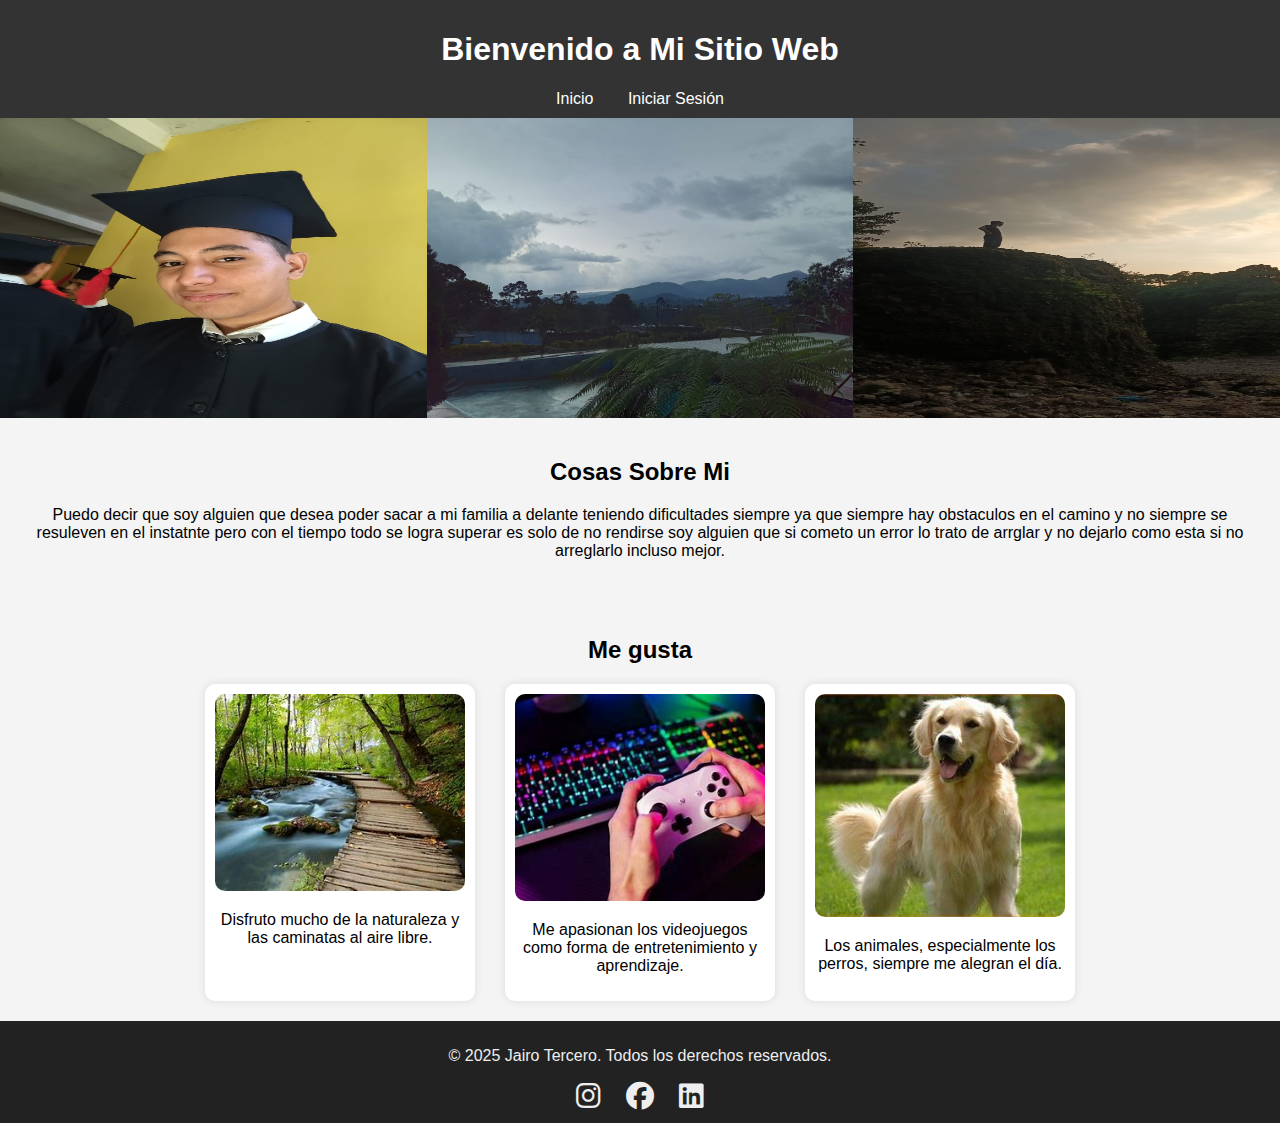
<file: index.html>
<!DOCTYPE html>
<html lang="es">
<head>
  <meta charset="UTF-8">
  <meta name="viewport" content="width=device-width, initial-scale=1.0">
  <title>Mi Sitio Web</title>
  <link rel="stylesheet" href="style.css"> 
  <link rel="stylesheet" href="https://cdnjs.cloudflare.com/ajax/libs/font-awesome/6.5.0/css/all.min.css">
</head>
<body>
  <header>
    <h1>Bienvenido a Mi Sitio Web</h1>
    <nav>
      <a href="index.html">Inicio</a>
      <a href="login.html">Iniciar Sesión</a>
    </nav>
  </header>

  <section class="slider">
    <div class="slides">
      <img src="gradu.png.jpg" alt="Mision">
      <img src="paisaje.png.jpg" alt="Valor">
      <img src="yo.png.jpg" alt="VisionS">
    </div>
  </section>

  <main>
    <section class="info">
      <h2>Cosas Sobre Mi</h2>
      <p>Puedo decir que soy alguien que desea poder sacar a mi familia a delante teniendo dificultades siempre 
        ya que siempre hay obstaculos en el camino y no siempre se resuleven en el instatnte pero con el tiempo todo se logra superar 
        es solo de no rendirse soy alguien que si cometo un error lo trato de arrglar y no dejarlo como esta si no arreglarlo incluso mejor.</p>
    </section>
  </main>
<section class="likes">
  <h2>Me gusta</h2>
  <div class="likes-row">
    <div class="like-item">
      <img src="paisaje.png" alt="Gusto 1">
      <p>Disfruto mucho de la naturaleza y las caminatas al aire libre.</p>
    </div>
    <div class="like-item">
      <img src="juegos.png" alt="Gusto 2">
      <p>Me apasionan los videojuegos como forma de entretenimiento y aprendizaje.</p>
    </div>
    <div class="like-item">
      <img src="perrito.png" alt="Gusto 3">
      <p>Los animales, especialmente los perros, siempre me alegran el día.</p>
    </div>
  </div>
</section>
  <footer>
    <p>&copy; 2025 Jairo Tercero. Todos los derechos reservados.</p>
    <div class="social-icons">
      <a href="https://www.instagram.com/jxiro_gn.t?igsh=dmowZmVidHpoZXM5" target="_blank">
        <i class="fa-brands fa-instagram"></i>
      </a>
      <a href="https://www.facebook.com/share/16S489pqSg/?mibextid=qi2Omg " target="_blank">
        <i class="fa-brands fa-facebook"></i>
      </a>
      <a href="https://www.linkedin.com/in/jairo-tercero-8a88622aa?utm_source=share&utm_campaign=share_via&utm_content=profile&utm_medium=android_app " target="_blank">
        <i class="fa-brands fa-linkedin"></i>
      </a>
    </div>
  </footer>
  <script src="script.js"></script>
</body>
</html>
</file>
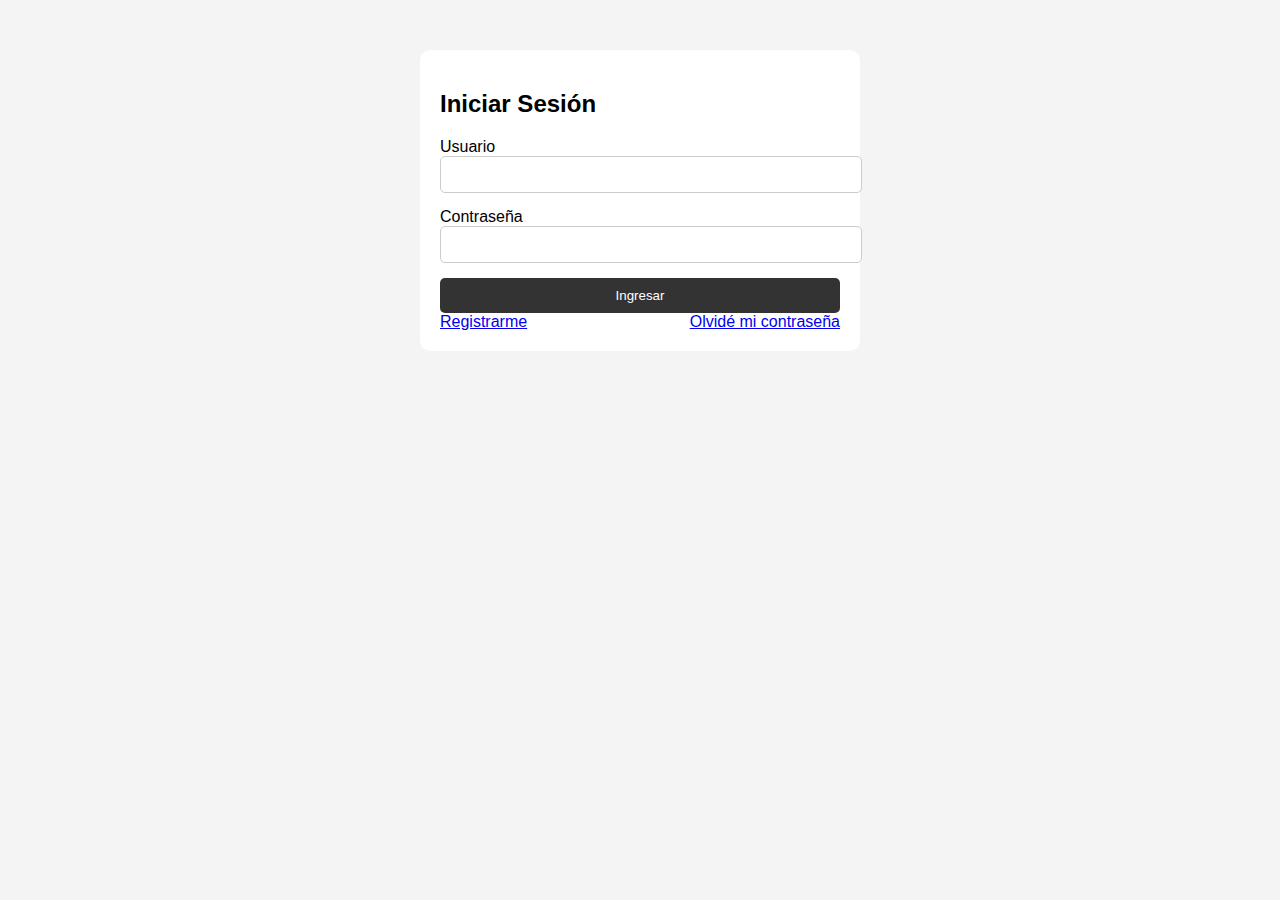
<file: login.html>
<!DOCTYPE html>
<html lang="es">
<head>
  <meta charset="UTF-8">
  <meta name="viewport" content="width=device-width, initial-scale=1.0">
  <title>Iniciar Sesión</title>
  <link rel="stylesheet" href="style.css">
</head>
<body>
  <div class="form-container">
    <h2>Iniciar Sesión</h2>
    <form>
      <label>Usuario</label>
      <input type="text">
      <label>Contraseña</label>
      <input type="password">
      <button type="submit">Ingresar</button>
      <div class="form-links">
        <a href="register.html">Registrarme</a>
        <a href="reset.html">Olvidé mi contraseña</a>
      </div>
    </form>
  </div>
</body>
</html>
</file>
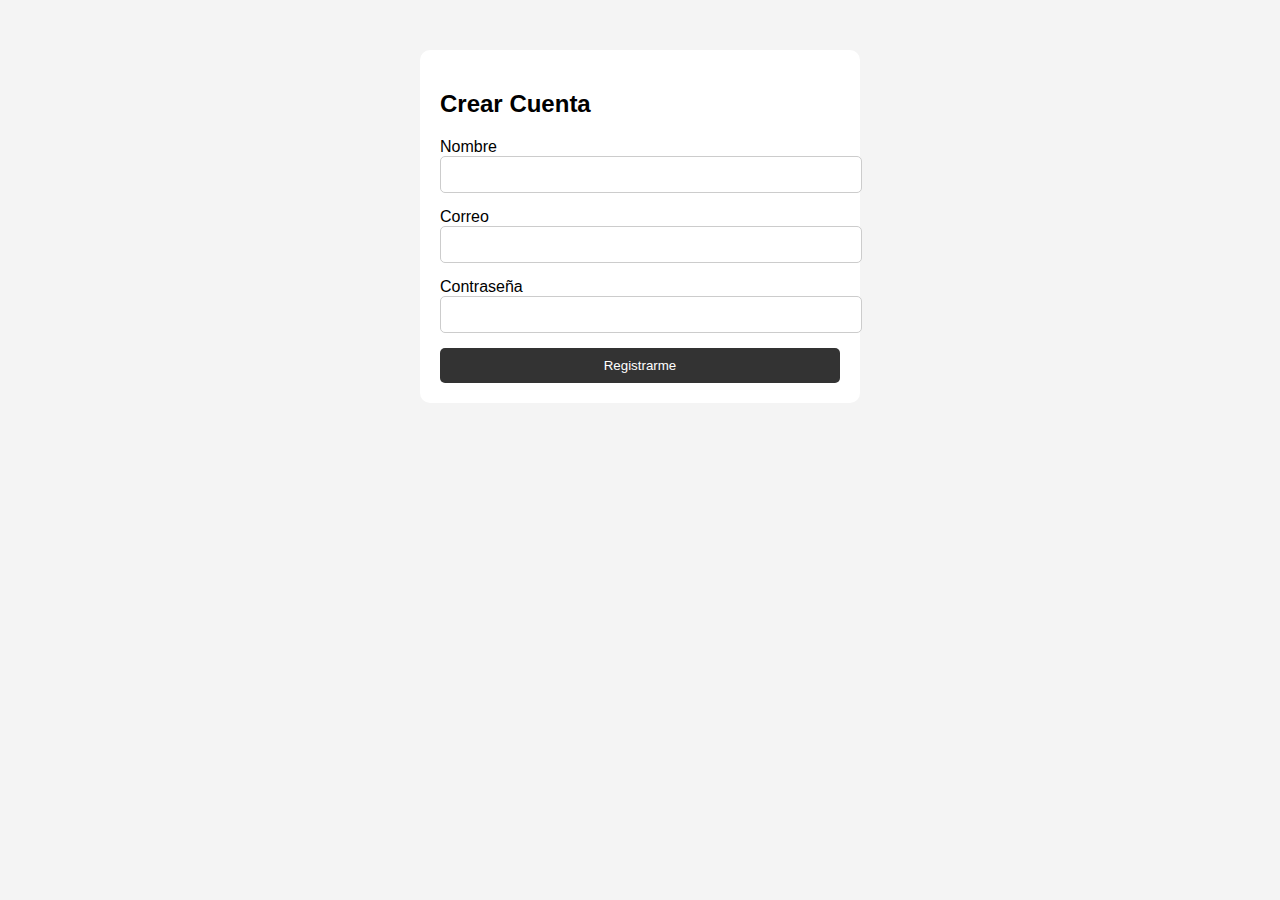
<file: register.html>
<!DOCTYPE html>
<html lang="es">
<head>
  <meta charset="UTF-8">
  <meta name="viewport" content="width=device-width, initial-scale=1.0">
  <title>Registrarse</title>
  <link rel="stylesheet" href="style.css">
</head>
<body>
  <div class="form-container">
    <h2>Crear Cuenta</h2>
    <form>
      <label>Nombre</label>
      <input type="text">
      <label>Correo</label>
      <input type="email">
      <label>Contraseña</label>
      <input type="password">
      <button type="submit">Registrarme</button>
    </form>
  </div>
</body>
</html>
</file>
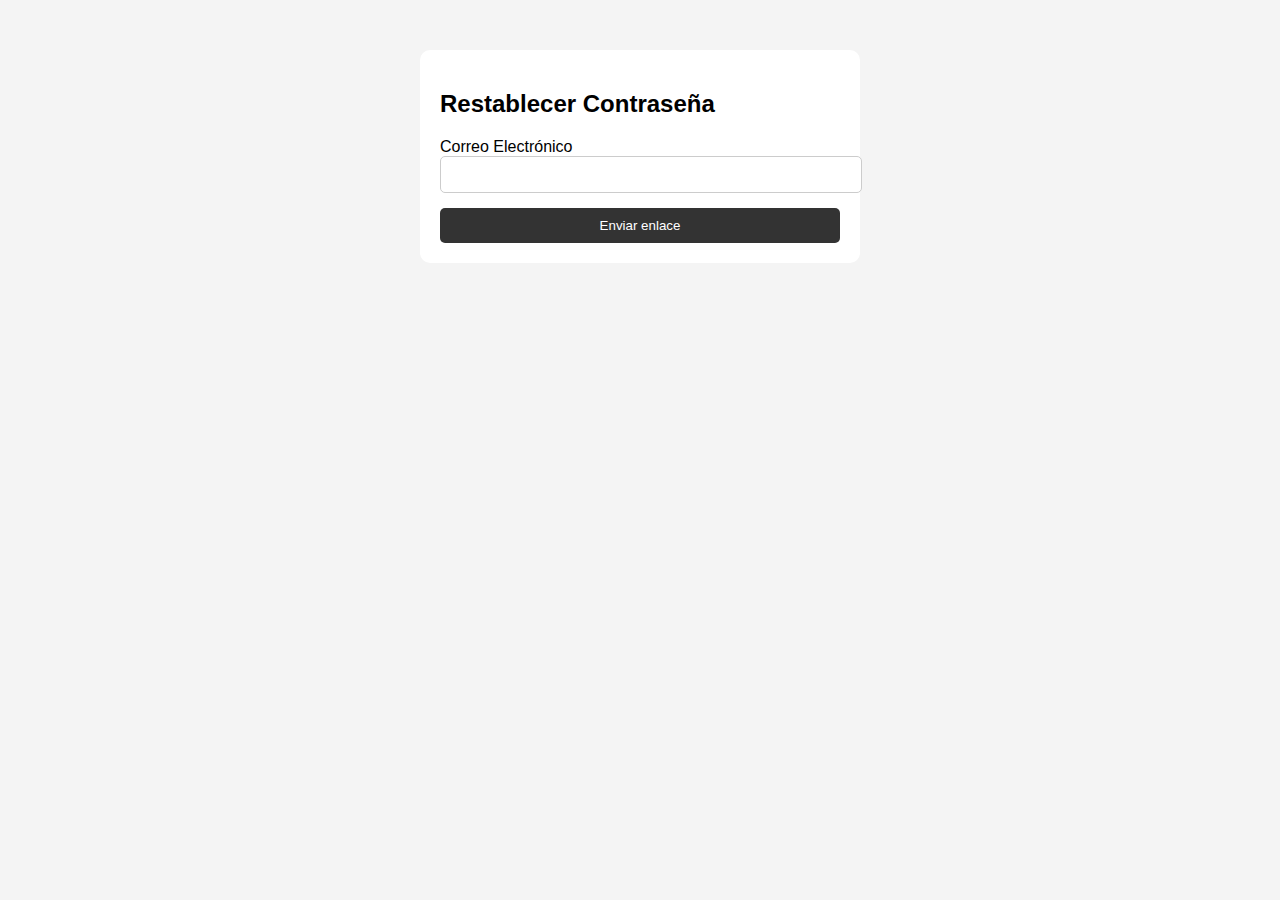
<file: reset.html>
<!DOCTYPE html>
<html lang="es">
<head>
  <meta charset="UTF-8">
  <meta name="viewport" content="width=device-width, initial-scale=1.0">
  <title>Restablecer Contraseña</title>
  <link rel="stylesheet" href="style.css">
</head>
<body>
  <div class="form-container">
    <h2>Restablecer Contraseña</h2>
    <form>
      <label>Correo Electrónico</label>
      <input type="email">
      <button type="submit">Enviar enlace</button>
    </form>
  </div>
</body>
</html>
</file>
<file: style.css>
body {
  font-family: Arial, sans-serif;
  margin: 0;
  padding: 0;
  background-color: #f4f4f4;
}
header {
  background-color: #333;
  color: white;
  padding: 10px 0;
  text-align: center;
}
nav a {
  color: white;
  margin: 0 15px;
  text-decoration: none;
}
.slider {
  width: 100%;
  overflow: hidden;
}
.slides {
  display: flex;
  animation: slide 15s infinite;
}
.slides img {
  width: 100%;
  max-height: 300px;
}
@keyframes slide {
  0% { transform: translateX(0); }
  33% { transform: translateX(-100%); }
  66% { transform: translateX(-200%); }
  100% { transform: translateX(0); }
}
.info {
  padding: 20px;
  text-align: center;
}
footer {
  background-color: #222;
  color: #eee;
  text-align: center;
  padding: 10px 0;
  position: relative;
  bottom: 0;
  width: 100%;
}
.form-container {
  max-width: 400px;
  margin: auto;
  background: white;
  padding: 20px;
  margin-top: 50px;
  border-radius: 10px;
}
form input {
  width: 100%;
  padding: 10px;
  margin-bottom: 15px;
  border: 1px solid #ccc;
  border-radius: 5px;
}
form button {
  width: 100%;
  padding: 10px;
  background: #333;
  color: white;
  border: none;
  border-radius: 5px;
  cursor: pointer;
}
.form-links {
  display: flex;
  justify-content: space-between;
}
.likes {
  padding: 20px;
  text-align: center;
}
.likes-row {
  display: flex;
  justify-content: center;
  gap: 30px;
  flex-wrap: wrap;
  margin-top: 20px;
}
.like-item {
  width: 250px;
  background-color: white;
  border-radius: 10px;
  padding: 10px;
  box-shadow: 0 0 10px rgba(0,0,0,0.1);
}
.like-item img {
  width: 100%;
  border-radius: 10px;
}
.social-icons {
  margin-top: 15px;
  display: flex;
  justify-content: center;
  gap: 25px;
}
.social-icons a {
  font-size: 28px;
  color: #eee;
  transition: transform 0.3s, color 0.3s;
}
.social-icons a:hover {
  transform: scale(1.2);
  color: #00aced; /* celeste */
}
</file>
